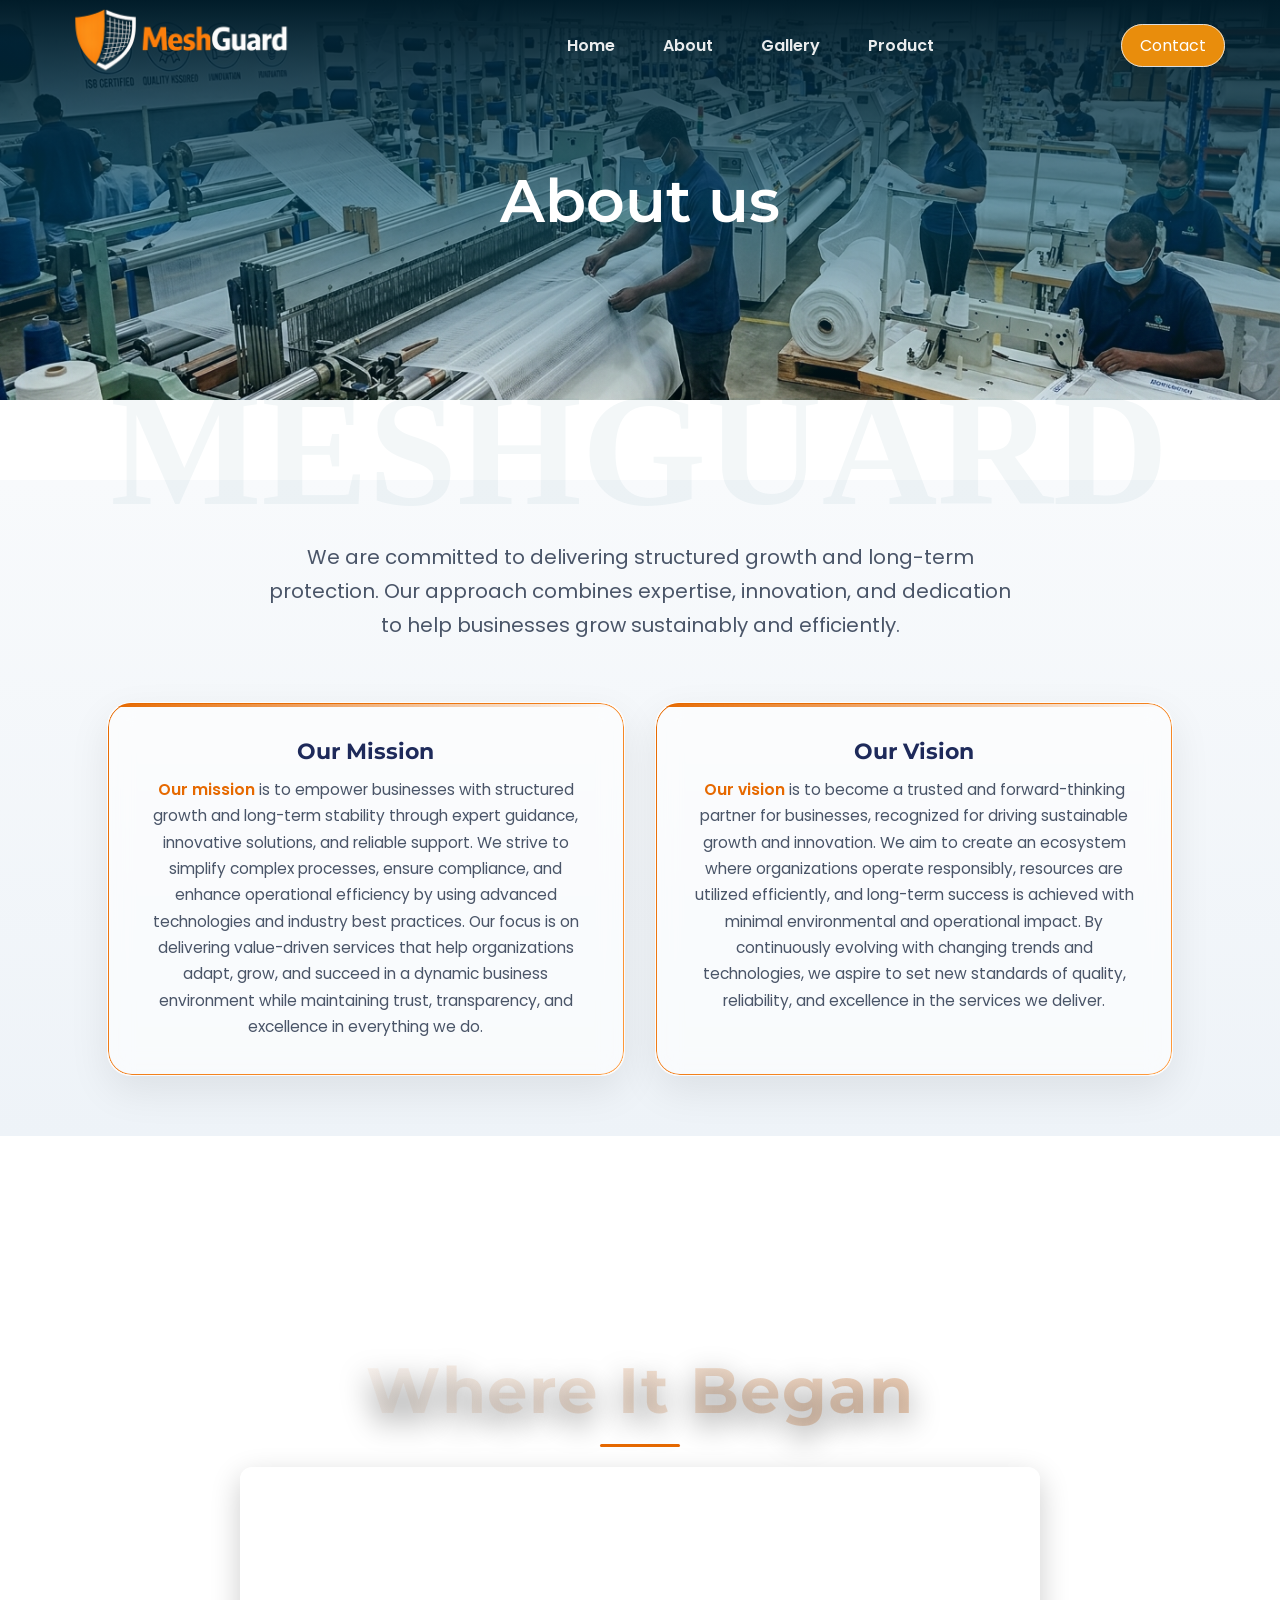
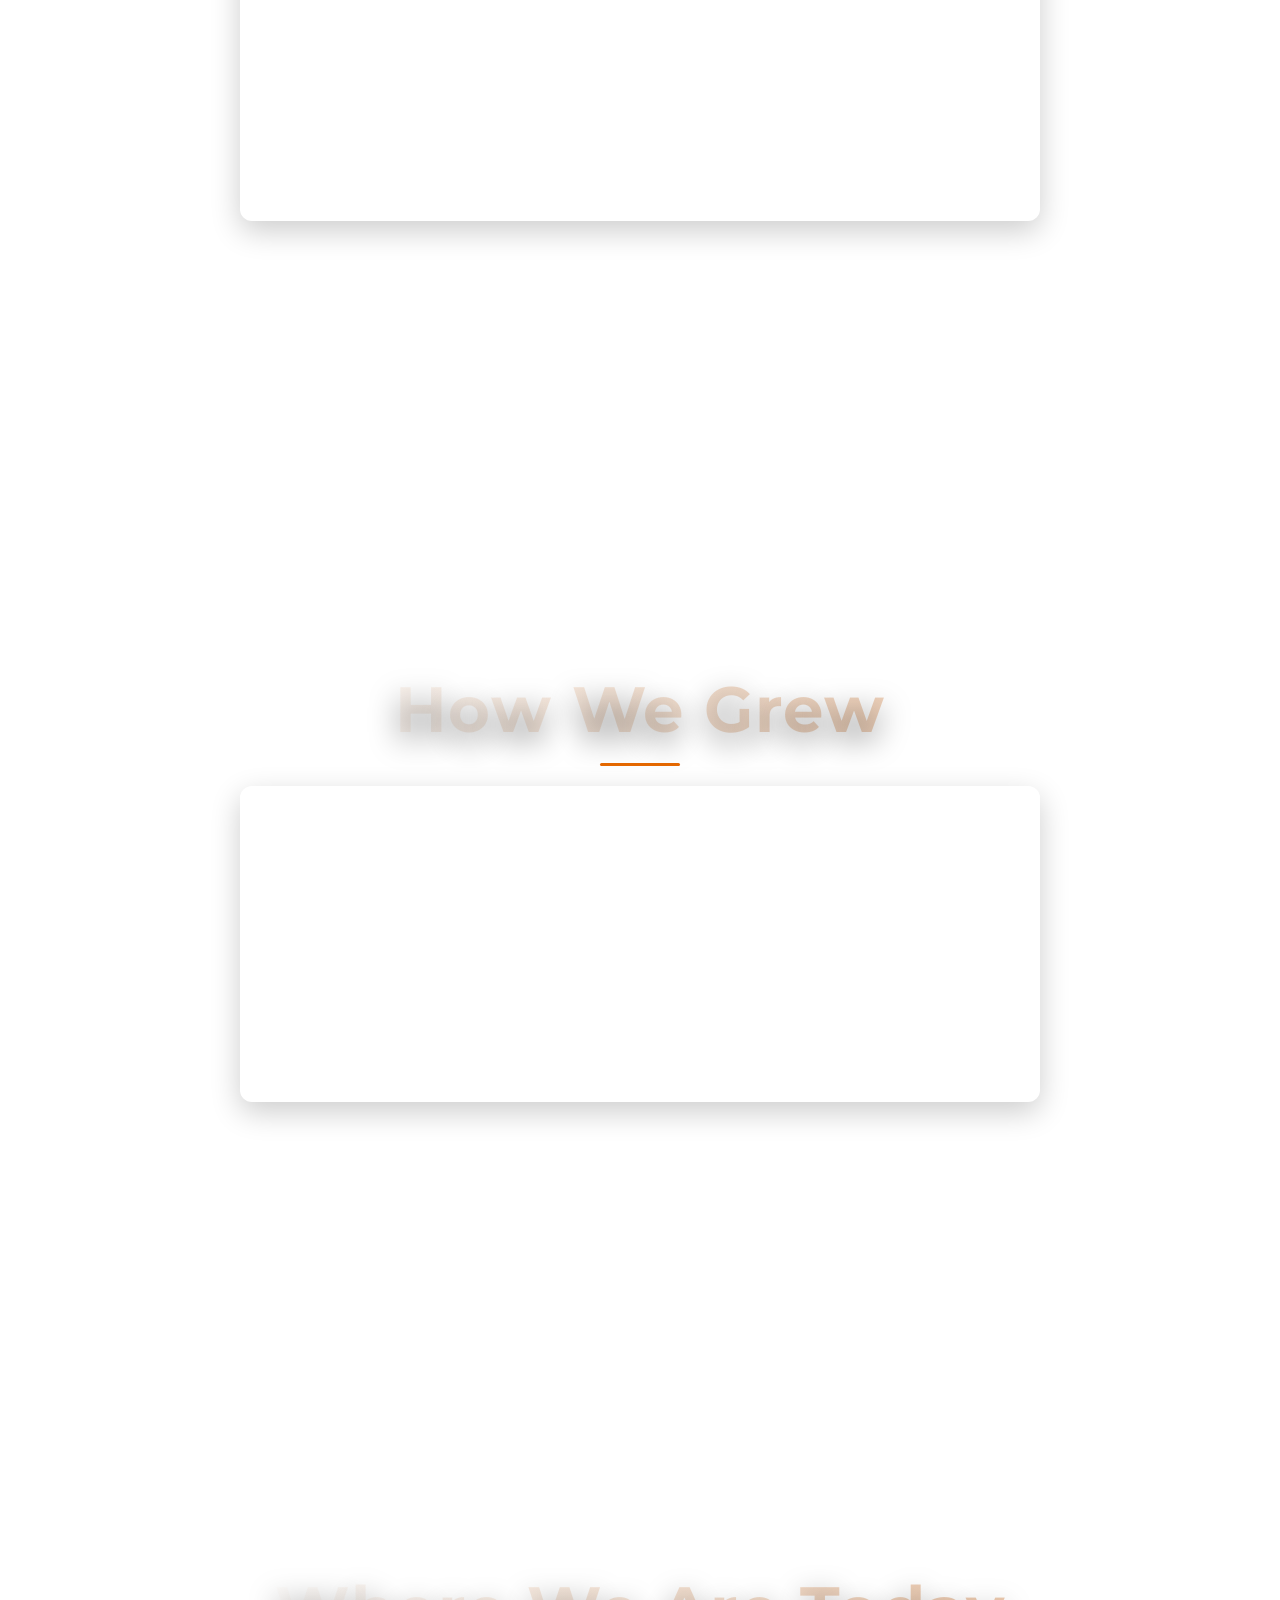
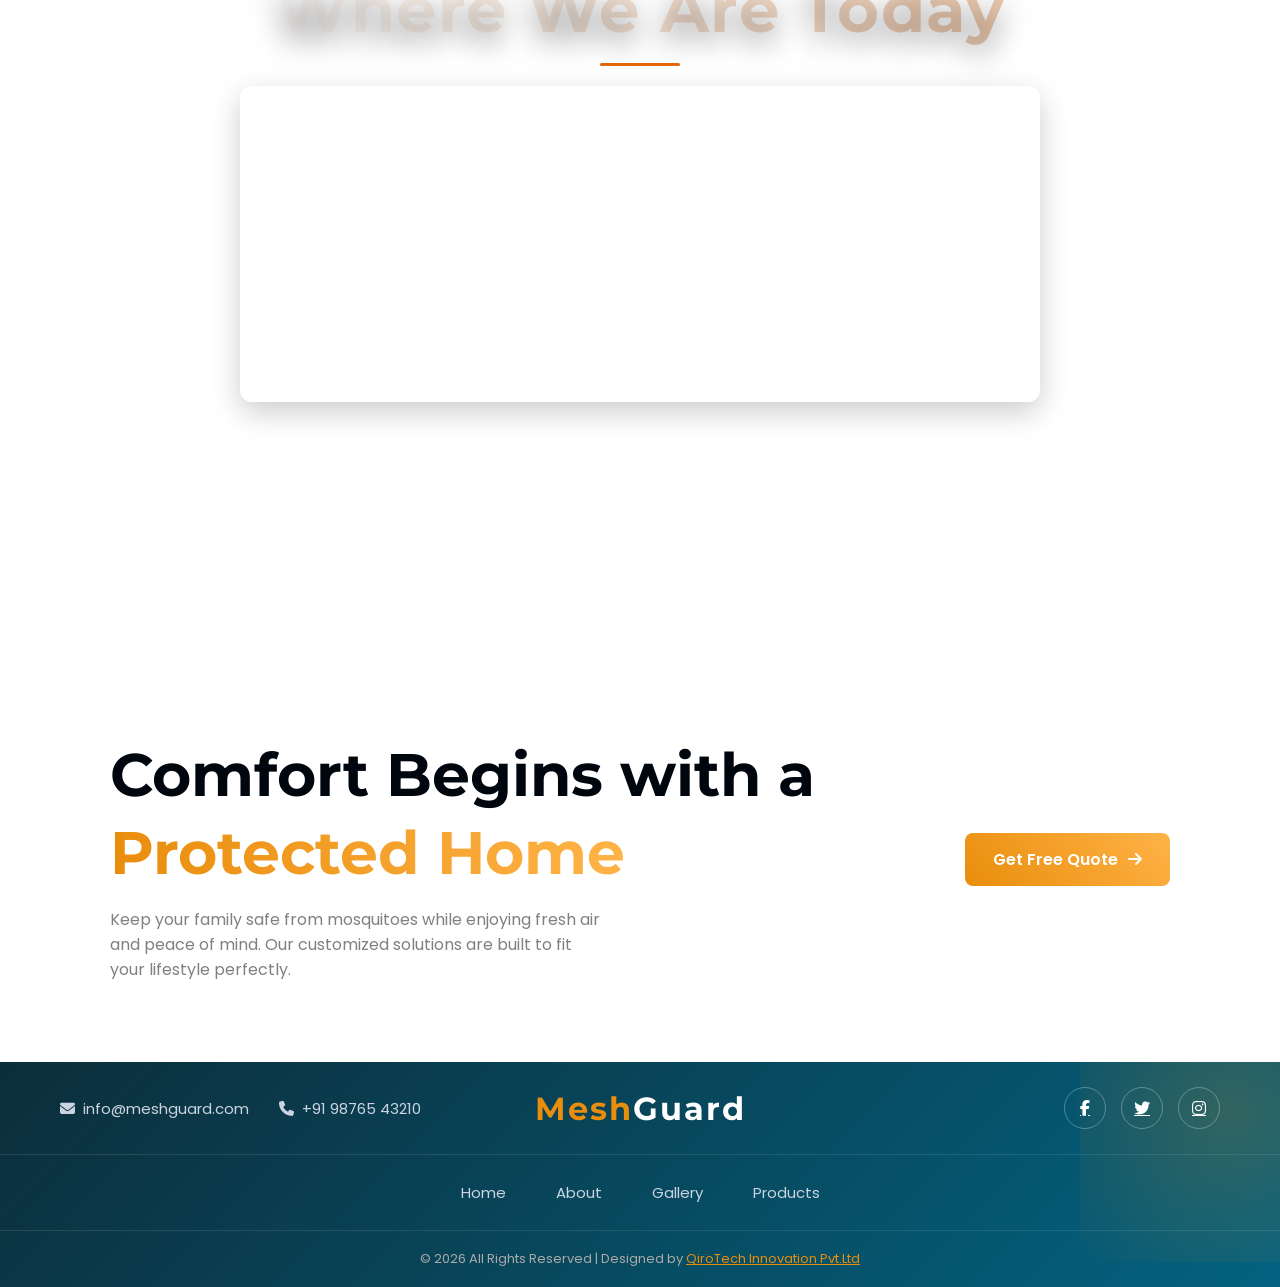
<file: about.html>
<!DOCTYPE html>
<html lang="en">
<head>
    <meta charset="UTF-8">
    <meta name="viewport" content="width=device-width, initial-scale=1.0">
    <title>MeshGuard-about</title>
    <link rel="stylesheet" href="https://cdnjs.cloudflare.com/ajax/libs/font-awesome/6.5.0/css/all.min.css">
    <link href="https://fonts.googleapis.com/css2?family=Poppins:wght@300;400;500;600&family=Montserrat:wght@500;600;700;800&display=swap" rel="stylesheet">
    <link rel="stylesheet" href="css/navbar.css">
    <link rel="stylesheet" href="css/about.css">
    <link rel="stylesheet" href="css/footer.css">
</head>
<body>
    <!-- ===================navbar======================== -->
     
  <header class="navbar">

    <div class="logo">
      <img src="Images/logo_MG.png" alt="Logo">
    </div>

    <nav class="nav-links">
      <a href="index.html">Home</a>
      <a href="about.html">About</a>
      <a href="gallery.html">Gallery</a>
      <a href="Product.html">Product</a>
    </nav>

    <div class="Contact">
        <a href="contact.html">Contact</a>
    </div>

  </header>

  <!-- ===========hero Section================= -->
   <section class="about-hero">
    <div class="overlay"></div>
    <h1>About us</h1>
  </section>

<!-- ===========About Section================= -->

<section class="about-section">

    <!-- About Intro -->
    <div class="about-intro">
    
        <p>
            We are committed to delivering structured growth and long-term protection.
            Our approach combines expertise, innovation, and dedication to help businesses
            grow sustainably and efficiently.
        </p>
    </div>

    <!-- Cards -->
    <div class="about-cards">
        
        <div class="about-card">
            <h3>Our Mission</h3>
            <p>
                <span class="MV-span"> Our mission</span> is to empower businesses with structured growth and long-term stability through 
                expert guidance, innovative solutions, and reliable support. We strive to simplify complex processes, ensure compliance, 
                and enhance operational efficiency by using advanced technologies and industry best practices.
                 Our focus is on delivering value-driven services that help organizations adapt, grow, 
                and succeed in a dynamic business environment while maintaining trust, transparency, and excellence in everything we do.
            </p>
        </div>

        <div class="about-card">
            <h3>Our Vision</h3>
            <p>
                <span  class="MV-span">Our vision</span> is to become a trusted and forward-thinking partner 
                for businesses, recognized for driving sustainable growth and innovation. We aim to create an ecosystem
                 where organizations operate responsibly, resources are utilized efficiently, 
                 and long-term success is achieved with minimal environmental and operational impact.
                  By continuously evolving with changing trends and technologies,
                 we aspire to set new standards of quality, reliability, and excellence in the services we deliver.
            </p>
        </div>

    </div>

</section>

<section class="story-section">

    <div class="story-block">
        <div class="bg bg1"></div>
        <div class="story-text">
            <h2>Where It Began</h2>
            <p>
                Founded with a vision to simplify compliance and business processes, we started as a small initiative driven by clarity and purpose. Over time, our commitment to accuracy, transparency, and client satisfaction helped us build strong relationships and trust. We focused on understanding real business challenges and delivering practical, reliable solutions. This dedication allowed us to grow steadily, expanding our expertise while maintaining the same core values that define who we are today.
            </p>
        </div>
    </div>

    <div class="story-block">
        <div class="bg bg2"></div>
        <div class="story-text">
            <h2>How We Grew</h2>
            <p>
                What began with a few clients quickly evolved into a trusted service, built on consistency, transparency, and strong relationships. With every project, we strengthened our commitment to quality and reliability, earning the confidence of businesses across various sectors. Our client-first approach and attention to detail enabled us to deliver solutions that not only meet requirements but also create long-term value.
            </p>
            </div>
    </div>

    <div class="story-block">
        <div class="bg bg3"></div>
        <div class="story-text">
            <h2>Where We Are Today</h2>
            <p>
                Today, we empower businesses with structured solutions, helping them achieve compliance, stability, and long-term growth with confidence. By combining expertise with a client-focused approach, we ensure every solution is practical, efficient, and tailored to evolving business needs. Our goal is not just to support businesses today, but to build a foundation for their sustainable success in the future.
            </p>
        </div>
    </div>

</section>

<section class="cta-section">

    <div class="cta-container">

        <!-- LEFT CONTENT -->
        <div class="cta-text">
            <h2>
                Comfort Begins with a <br>
                 <span class="gradient-text">Protected Home</span>
            </h2>

            <p>
                Keep your family safe from mosquitoes while enjoying fresh air and peace of mind. 
                Our customized solutions are built to fit your lifestyle perfectly.
            </p>
        </div>

        <!-- RIGHT BUTTON -->
        <div class="cta-action">
            <a href="contact.html" class="cta-btn">
                Get Free Quote 
                <i class="fa-solid fa-arrow-right"></i>
            </a>
        </div>

    </div>

</section>

 <footer class="footer-wire">

    <!-- TOP BAR -->
    <div class="footer-top">
        <div class="footer-left">
            <span><i class="fas fa-envelope"></i> info@meshguard.com</span>
            <span><i class="fas fa-phone"></i> +91 98765 43210</span>
        </div>

        <div class="footer-logo">
            <h2>Mesh<span>Guard</span></h2>
        </div>

        <div class="footer-social">
            <a href="#"><i class="fab fa-facebook-f"></i></a>
            <a href="#"><i class="fab fa-twitter"></i></a>
            <a href="#"><i class="fab fa-instagram"></i></a>
        </div>
    </div>

    <!-- BOTTOM NAV -->
    <div class="footer-bottom">
        <ul>
            <li><a href="#">Home</a></li>
            <li><a href="#">About</a></li>
            <li><a href="#">Gallery</a></li>
            <li><a href="#">Products</a></li>
            
        </ul>
    </div>

      <!-- BOTTOM -->
    <div class="footer-bottom-new">
        <p>© 2026 All Rights Reserved | Designed by <a href="#">QiroTech Innovation Pvt.Ltd</a></p>
    </div>

</footer>

<script src="js/script.js"></script>

</body>
</html>
</file>
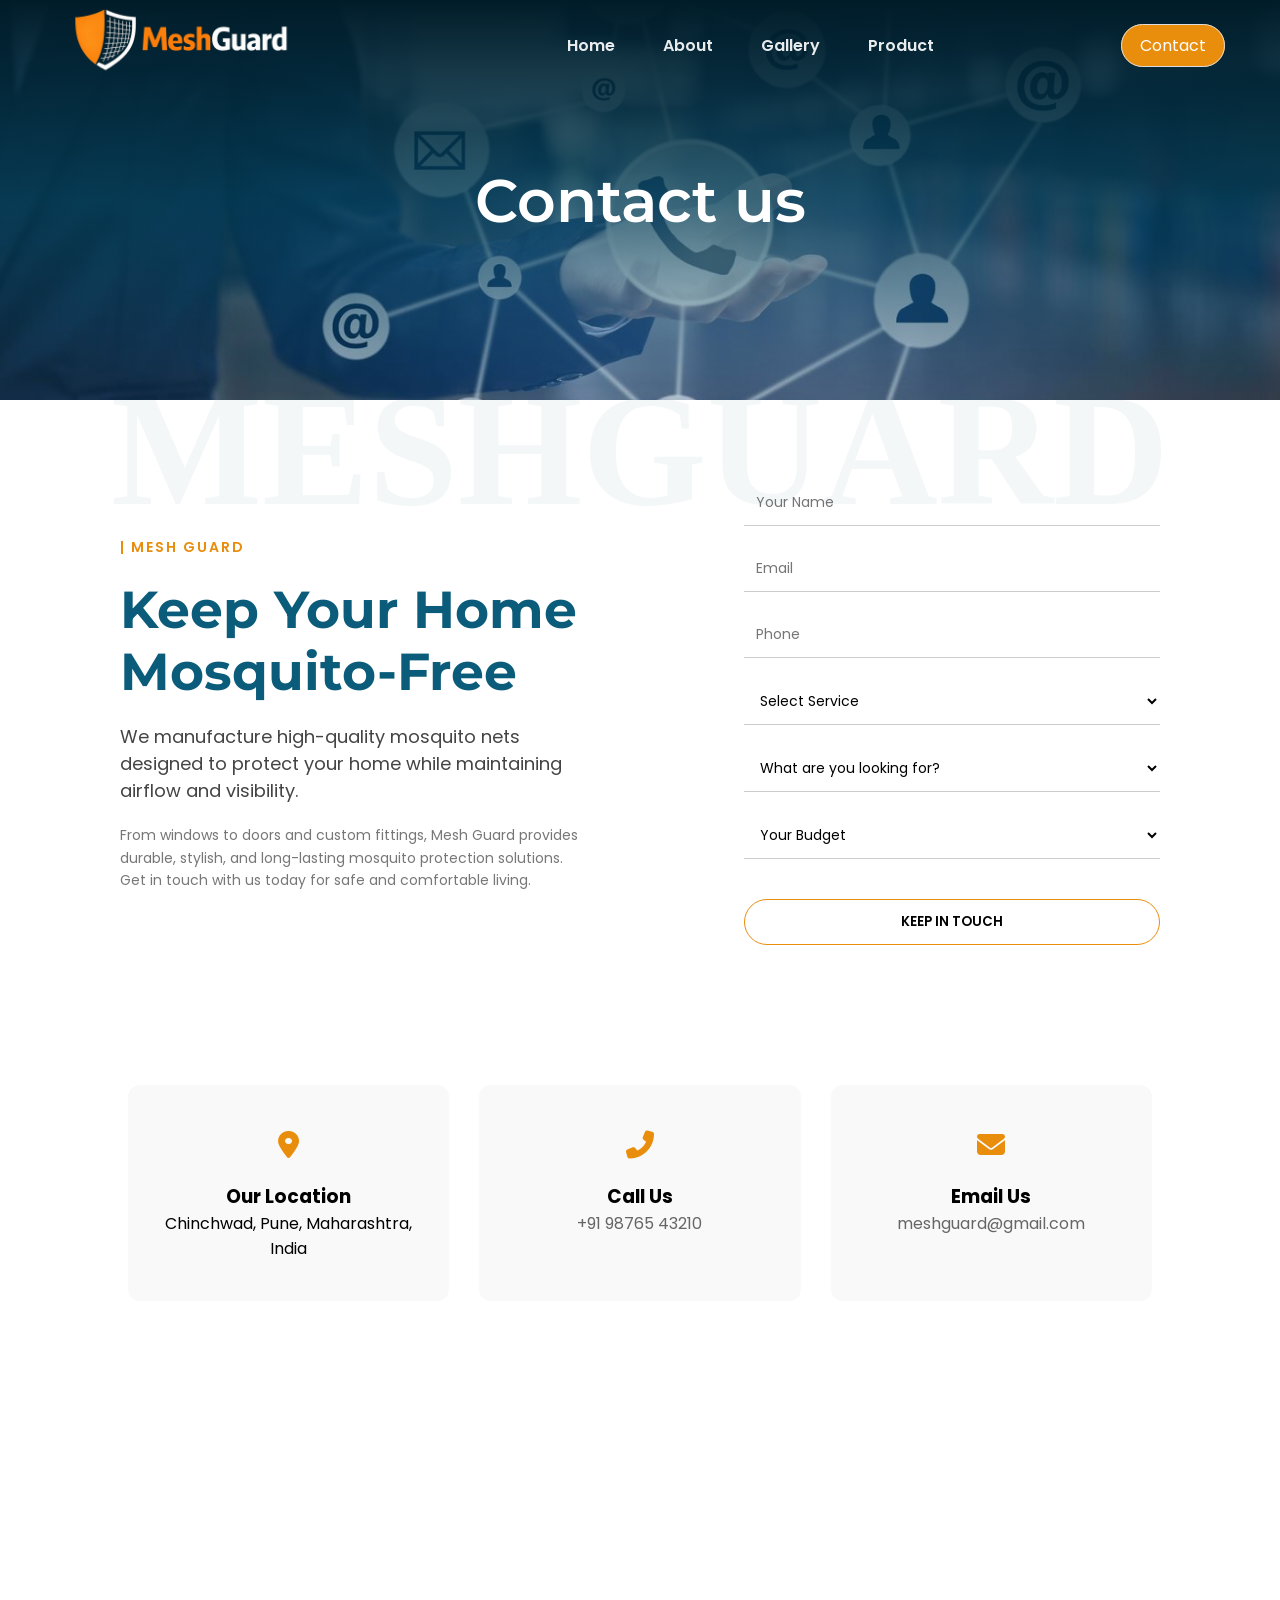
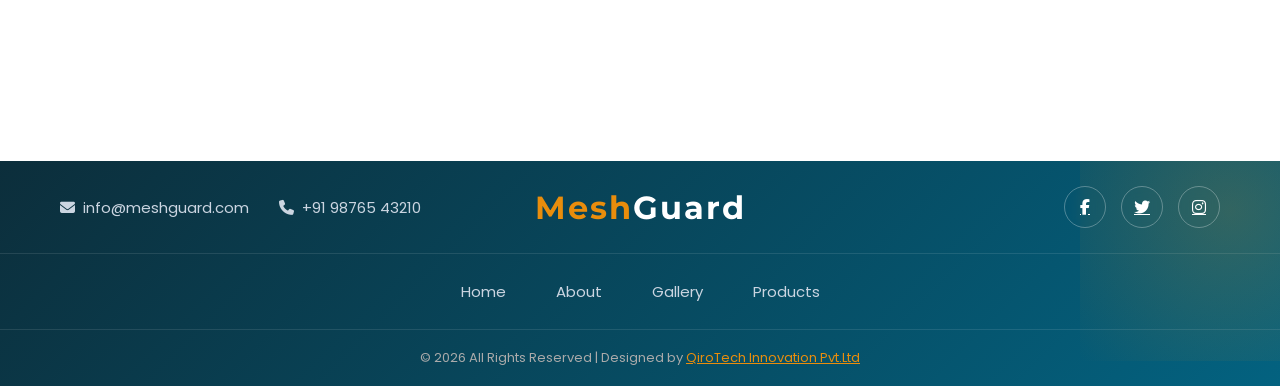
<file: contact.html>
<!DOCTYPE html>
<html lang="en">
<head>
    <meta charset="UTF-8">
    <meta name="viewport" content="width=device-width, initial-scale=1.0">
    <title>MeshGuard-Contact</title>
    <link rel="stylesheet" href="https://cdnjs.cloudflare.com/ajax/libs/font-awesome/6.5.0/css/all.min.css">
    <link href="https://fonts.googleapis.com/css2?family=Poppins:wght@300;400;500;600&family=Montserrat:wght@500;600;700;800&display=swap" rel="stylesheet">
    <link rel="stylesheet" href="css/navbar.css">
    <link rel="stylesheet" href="css/contact.css">
    <link rel="stylesheet" href="css/footer.css">
</head>
<body>

<header class="navbar">
    <div class="logo">
      <img src="Images/logo_MG.png" alt="Logo">
    </div>

    <nav class="nav-links">
      <a href="index.html">Home</a>
      <a href="about.html">About</a>
      <a href="gallery.html">Gallery</a>
      <a href="product.html">Product</a>
    </nav>

    <div class="Contact">
        <a href="contact.html">Contact</a>
    </div>

</header>


<!-- ===========hero Section================= -->
   <section class="contact-hero">
    <div class="overlay"></div>
    <h1>Contact us</h1>
  </section>

<!-- ===========Contact Section================= -->

  <section class="contact-section">
    <div class="container">

        <!-- Left Side -->
        <div class="contact-left">
            <span class="tag">| MESH GUARD</span>
            <h2>Keep Your Home <br> Mosquito-Free</h2>

            <p class="sub-text">
                We manufacture high-quality mosquito nets designed to protect your home
                while maintaining airflow and visibility.
            </p>

            <p class="desc">
                From windows to doors and custom fittings, Mesh Guard provides durable,
                stylish, and long-lasting mosquito protection solutions. Get in touch
                with us today for safe and comfortable living.
            </p>
        </div>

        <!-- Right Side -->
        <div class="contact-right">
            <form>
                <input type="text" placeholder="Your Name" required>
                <input type="email" placeholder="Email" required>
                <input type="tel" placeholder="Phone" required>

                <select>
                    <option>Select Service</option>
                    <option>Window Mosquito Net</option>
                    <option>Door Mosquito Net</option>
                    <option>Sliding Net</option>
                    <option>Custom Installation</option>
                </select>

                <select>
                    <option>What are you looking for?</option>
                    <option>New Installation</option>
                    <option>Repair / Replacement</option>
                    <option>Bulk Order</option>
                </select>

                <select>
                    <option>Your Budget</option>
                    <option>₹1,000 - ₹5,000</option>
                    <option>₹5,000 - ₹10,000</option>
                    <option>₹10,000+</option>
                </select>

                <button type="submit">KEEP IN TOUCH</button>
            </form>
        </div>

    </div>
</section>

<!-- Contact Info Cards -->
<!-- Contact Info Cards -->
<section class="info-section">
    <div class="info-container">

        <div class="info-card">
            <div class="icon">
                <i class="fas fa-map-marker-alt"></i>
            </div>
            <h3>Our Location</h3>
            <p>Chinchwad, Pune, Maharashtra, India</p>
        </div>

        <div class="info-card">
            <div class="icon">
                <i class="fas fa-phone-alt"></i>
            </div>
            <h3>Call Us</h3>
            <p><a href="tel:+919876543210">+91 98765 43210</a></p>
        </div>

        <div class="info-card">
            <div class="icon">
                <i class="fas fa-envelope"></i>
            </div>
            <h3>Email Us</h3>
            <p><a href="mailto:meshguard@gmail.com">meshguard@gmail.com</a></p>
        </div>

    </div>
</section>

<!-- Google Map Section -->
<section class="map-section">
    <iframe 
        src="https://maps.google.com/maps?q=chinchwad%20pune&t=&z=13&ie=UTF8&iwloc=&output=embed"
        allowfullscreen>
    </iframe>
</section>


<footer class="footer-wire">

    <!-- TOP BAR -->
    <div class="footer-top">
        <div class="footer-left">
            <span><i class="fas fa-envelope"></i> info@meshguard.com</span>
            <span><i class="fas fa-phone"></i> +91 98765 43210</span>
        </div>

        <div class="footer-logo">
            <h2>Mesh<span>Guard</span></h2>
        </div>

        <div class="footer-social">
            <a href="#"><i class="fab fa-facebook-f"></i></a>
            <a href="#"><i class="fab fa-twitter"></i></a>
            <a href="#"><i class="fab fa-instagram"></i></a>
        </div>
    </div>

    <!-- BOTTOM NAV -->
    <div class="footer-bottom">
        <ul>
            <li><a href="#">Home</a></li>
            <li><a href="#">About</a></li>
            <li><a href="#">Gallery</a></li>
            <li><a href="#">Products</a></li>
            
        </ul>
    </div>

      <!-- BOTTOM -->
    <div class="footer-bottom-new">
        <p>© 2026 All Rights Reserved | Designed by <a href="#">QiroTech Innovation Pvt.Ltd</a></p>
    </div>

</footer>



<script src="js/script.js"></script>
    
</body>
</html>
</file>
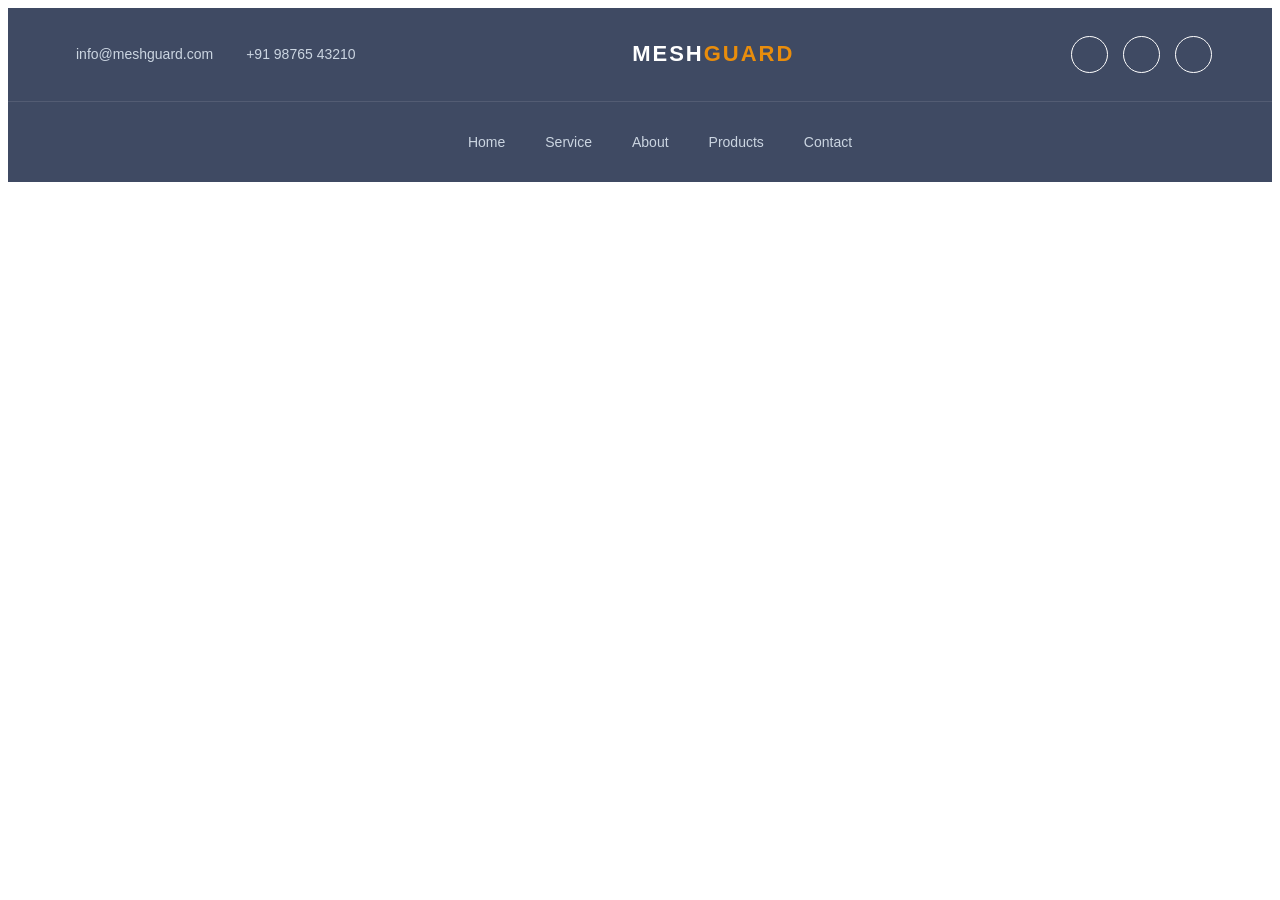
<file: demo.html>
<!DOCTYPE html>
<html lang="en">
<head>
    <meta charset="UTF-8">
    <meta name="viewport" content="width=device-width, initial-scale=1.0">
    <title>Document</title>
</head>
<body>
    <style>
        .footer-wire{
    background:#3f4a63; /* similar to wireframe */
    color:#fff;
    font-family:'Poppins', sans-serif;
}

/* TOP BAR */
.footer-top{
    display:flex;
    justify-content:space-between;
    align-items:center;
    padding:15px 60px;
    border-bottom:1px solid rgba(255,255,255,0.1);
}

/* LEFT */
.footer-left{
    display:flex;
    gap:25px;
    font-size:14px;
    color:#cbd5e1;
   
}

.footer-left i{
    margin-right:8px;
       font-family: var(--font-body);
}

/* LOGO */
.footer-logo h2{
    font-family:'Montserrat', sans-serif;
    font-size:22px;
    letter-spacing:2px;
}

.footer-logo span{
    color:#e98d0c;
}

/* SOCIAL */
.footer-social{
    display:flex;
    gap:15px;
}

.footer-social a{
    width:35px;
    height:35px;
    border:1px solid #fff;
    border-radius:50%;
    display:flex;
    align-items:center;
    justify-content:center;
    color:#fff;
    transition:0.3s;
}

.footer-social a:hover{
    background:#e98d0c;
    border-color:#e98d0c;
}

/* BOTTOM NAV */
.footer-bottom{
    text-align:center;
    padding:15px 0;
}

.footer-bottom ul{
    list-style:none;
    display:flex;
    justify-content:center;
    gap:40px;
}

.footer-bottom ul li a{
    text-decoration:none;
    color:#cbd5e1;
    font-size:14px;
    transition:0.3s;
}

.footer-bottom ul li a:hover{
    color:#e98d0c;
}
    </style>

    <footer class="footer-wire">

    <!-- TOP BAR -->
    <div class="footer-top">
        <div class="footer-left">
            <span><i class="fas fa-envelope"></i> info@meshguard.com</span>
            <span><i class="fas fa-phone"></i> +91 98765 43210</span>
        </div>

        <div class="footer-logo">
            <h2>MESH<span>GUARD</span></h2>
        </div>

        <div class="footer-social">
            <a href="#"><i class="fab fa-facebook-f"></i></a>
            <a href="#"><i class="fab fa-twitter"></i></a>
            <a href="#"><i class="fab fa-instagram"></i></a>
        </div>
    </div>

    <!-- BOTTOM NAV -->
    <div class="footer-bottom">
        <ul>
            <li><a href="#">Home</a></li>
            <li><a href="#">Service</a></li>
            <li><a href="#">About</a></li>
            <li><a href="#">Products</a></li>
            <li><a href="#">Contact</a></li>
        </ul>
    </div>

</footer>
    
</body>
</html>
</file>
<file: css/navbar.css>
*{
    margin: 0;
    padding: 0;
    box-sizing: border-box;
}
html,body{
     width: 100%;
     height: 100%;
}


:root{
    --font-body: 'Poppins', sans-serif;
    --font-heading: 'Montserrat', sans-serif;
}


.navbar{
    position: fixed;
    top: 0px;
    width: 100%;
    height: 90px;
    background-color:transparent;
    display: flex;
    align-items: center;
    justify-content: space-between;
    padding: 0 5px;
    z-index: 1000;
   
}

.logo{
    display: flex;
    align-items: center;
    cursor: pointer;
}
.logo img{
height:250px;
transition:0.3s;
}

.logo img:hover{
transform:scale(1.08);
}

.nav-links a{
margin:0 22px;
text-decoration:none;
font-weight:600;
color:#ffffffe9;
position:relative;
font-size:16px;
font-family: var(--font-body);
}

.nav-links a::after{
content:'';
position:absolute;
width:0%;
height:2px;
background:#e98d0c;
left:0;
bottom:-6px;
transition:0.4s;
}

.nav-links a:hover::after{
width:100%;
}

.Contact a{
padding:9px 18px;
margin-right: 50px;
text-decoration: none;
border-radius:30px;
background-color: #e98d0c;
border:1px solid #ddd;
color:white ;
font-size: 16px;
font-family: var(--font-body);
transition:0.3s

}

.Contact a:hover{
    background:#fff;
    color:#000;
}

/* SCROLL EFFECT */
.navbar.scrolled{
    background: linear-gradient(
        to right,
        #012d41,
        #024d6b,
        #036280
    );
    
    box-shadow: 0 5px 15px rgba(0,0,0,0.3);
    transition: 0.3s ease-in;
}
</file>
<file: css/about.css>
*{
    margin: 0;
    padding: 0;
    box-sizing: border-box;
}
html,body{
    width: 100%;
    height:100%;
    background-color: #ffffff;
}

:root{
    --font-body: 'Poppins', sans-serif;
    --font-heading: 'Montserrat', sans-serif;
}

.about-hero {
    position: relative;
    height: 400px;
    background: url('/Images/about.png') center/cover no-repeat;
    display: flex;
    align-items: center;
    justify-content: center;
    
}

/* Dark overlay */
.about-hero .overlay {
    position: absolute;
    top: 0;
    left: 0;
    width: 100%;
    height: 100%;
    background: linear-gradient(
        180deg,
        #011c29,
        #024d6b91,
        #0363801a
        );
        
}

/* Center text */
.about-hero h1 {
    position: relative;
    color: #fff;
    font-size: 60px;
    font-weight: 600;
    font-family: 'Montserrat', sans-serif;
    z-index: 1;
    font-family: var(--font-heading);
}


/* =================About Section====================== */
/* Section */
.about-section {
    position: relative;
    margin-top: 80px;
    padding: 60px 5%;
    text-align: center;
    background: linear-gradient(180deg, #f8fafc, #eef3f8);
    z-index: 1;
}
.about-section::before{
    content:"MESHGUARD";
    position:fixed;
    top:50%;
    left:50%;
    transform:translate(-50%, -50%);
    font-size:160px;
    font-weight:bold;
    color:rgba(10,92,122,0.05);
    z-index:0;
    font-family: 'Times New Roman', Times, serif;
}

/* .about-section::before {
    content: "ABOUT";
    position: fixed;
    top: 40%;
    left: 50%;
    transform: translate(-50%, -50%);
    
    font-size: 120px;
    font-weight: 800;
    color: rgba(0, 0, 0, 0.04); /* very light 
    
    letter-spacing: 10px;
    white-space: nowrap;
    pointer-events: none;
    z-index: 0;
} */

/* Intro */
.about-intro {
    max-width: 750px;
    margin: 0 auto 60px;
}

.about-intro p {
    font-size: 20px;
    color: #4a5568;
    line-height: 1.7;
    font-family: var(--font-body);
}

/* Highlight text */
.MV-span {
    color: #e66900;
    font-weight: 600;
}

/* Cards Layout */
.about-cards {
    display: flex;
    gap: 30px;
    justify-content: center;
    flex-wrap: wrap;
}

/* Card - Premium Glass Style */
.about-card {
    width: 45%;
    min-width: 300px;
    padding: 35px;
    border-radius: 24px;

    /* Glass effect */
    background: rgba(255, 255, 255, 0.6);
    backdrop-filter: blur(12px);

    /* Border glow */
    border: 1px solid rgba(255, 255, 255, 0.3);
    position: relative;

    /* Shadow */
    box-shadow: 0 15px 40px rgba(0,0,0,0.08);

    transition: all 0.4s ease;
    overflow: hidden;
}

/* Gradient border accent */
.about-card::before {
    content: "";
    position: absolute;
    inset: 0;
    border-radius: 24px;
    padding: 1px;
    background: linear-gradient(135deg, #e66900, #ff9a3c);
    -webkit-mask: 
        linear-gradient(#fff 0 0) content-box, 
        linear-gradient(#fff 0 0);
    -webkit-mask-composite: xor;
            mask-composite: exclude;
}


/* Hover Effect */
.about-card:hover {
    transform: translateY(-12px) scale(1.02);
    box-shadow: 0 25px 60px rgba(0,0,0,0.15);
}

/* Heading */
.about-card h3 {
    color: #1e2a5a;
    font-size: 22px;
    margin-bottom: 12px;
    font-family: var(--font-heading);
}

/* Text */
.about-card p {
    color: #4a5568;
    font-size: 15.5px;
    line-height: 1.7;
    font-family: var(--font-body);
}

/* Subtle top accent line */
.about-card::after {
    content: "";
    position: absolute;
    top: 0;
    left: 0;
    height: 4px;
    width: 100%;
    background: linear-gradient(90deg, #e66900, transparent);
}

.story-section {
    width: 100%;
}

/* Each block */
.story-block {
    position: relative;
    height: 100vh;
    overflow: hidden;
}

/* 🔥 Fixed Background */
.bg {
    position: absolute;
    top: 0;
    left: 0;
    width: 100%;
    height: 120%;
    background-position: center;
    background-size: cover;
    background-attachment: fixed;
    z-index: -1;
}

/* Your images */
.bg1 {
    background-image: linear-gradient(rgba(1, 60, 88, 0.825), rgba(1,45,65,0.6)),
                      url('/Images/Mosquito-Nets-1-2.jpg');
}

.bg2 {
    background-image: linear-gradient(rgba(2, 77, 107, 0.834), rgba(2,77,107,0.6)),
                      url('/Images/sliding-door.webp');
}

.bg3 {
    background-image: linear-gradient(rgba(3, 64, 83, 0.942), rgba(3,98,128,0.6)),
                      url('/Images/window-mosquito-net.jpg');
}

/* ✨ Text */
.story-text {
    position: relative;
    z-index: 2;
    max-width: 700px;
    margin: auto;
    text-align: center;
    top: 50%;
    transform: translateY(-50%);
    color: #fff;
}

/* Story Text Container (adds depth) */
.story-text {
    position: relative;
    z-index: 2;
    max-width: 800px;
    margin: auto;
    text-align: center;
    color: #fff;
}

/* 🔥 Heading - Premium Look */
.story-text h2 {
    font-size: 64px;
    font-family: var(--font-heading);
    font-weight: 700;
    letter-spacing: 1.5px;
    margin-bottom: 20px;

    /* Gradient text */
    background: linear-gradient(90deg, #ffffff, #ecc7aa);
    -webkit-background-clip: text;
    -webkit-text-fill-color: transparent;

    /* Subtle glow */
    text-shadow: 0 10px 30px rgba(0,0,0,0.4);
}

/* ✨ Small accent line under heading */
.story-text h2::after {
    content: "";
    display: block;
    width: 80px;
    height: 3px;
    margin: 15px auto 0;
    background: #e66900;
    border-radius: 2px;
}

/* 📝 Paragraph - Premium readability */
.story-text p {
    font-size: 20px;
    line-height: 1.9;
    font-family: var(--font-body);
    font-weight: 400;
    letter-spacing: 0.5px;

    color: rgba(255, 255, 255, 0.9);

    /* Glass effect */
    background: rgba(255, 255, 255, 0.05);
    padding: 25px 30px;
    border-radius: 12px;

    backdrop-filter: blur(10px);
    -webkit-backdrop-filter: blur(10px);

    /* Soft shadow */
    box-shadow: 0 10px 30px rgba(0,0,0,0.2);
}

.cta-section{
    padding:80px 60px;
    background: linear-gradient(135deg,#ffffff,#ffffff);
    color:#00060e;
    margin-top: 20px; 
}

/* CONTAINER */
.cta-container{
    display:flex;
    align-items:center;
    justify-content:space-between;
    gap:40px;
}

/* TEXT */
.cta-text h2{
    font-size:60px;
    line-height:1.3;
    margin-bottom:15px;
      margin-left: 50px;
      font-family: var(--font-heading);

}

.cta-text p{
    color:#7f8081;
    max-width:500px;
      margin-left: 50px;
      font-family: var(--font-body);
  
}

/* BUTTON */
.cta-btn{
    display:inline-flex;
    align-items:center;
    gap:10px;

    padding:14px 28px;
    font-size:16px;
    font-weight:600;

    background:linear-gradient(45deg,#e98d0c,#ffb347);
    color:#fff;

    text-decoration:none;
    border-radius:8px;

    transition:0.3s;
      margin-right: 50px;
      font-family: var(--font-body);
}

/* HOVER */
.cta-btn:hover{
    transform:translateY(-4px);
    box-shadow:0 10px 30px rgba(233,141,12,0.4);
}

.cta-btn i{
    transition:0.3s;
}

.cta-btn:hover i{
    transform:translateX(6px);
}

.gradient-text{
    background: linear-gradient(90deg,#e98d0c,#ffb347);
    -webkit-background-clip:text;
    -webkit-text-fill-color:transparent;
    font-family: var(--font-heading);
}
</file>
<file: css/footer.css>
*{
    margin: 0;
    padding: 0;
    box-sizing: border-box;
}
html,body{
    width: 100%;
    height:100%;
    background-color: #ffffff;
}

:root{
    --font-body: 'Poppins', sans-serif;
    --font-heading: 'Montserrat', sans-serif;
}

/* ===== PREMIUM FOOTER ===== */
.footer-wire{
    background: linear-gradient(135deg, #0c2e3b, #036280);
    color:#fff;
    position: relative;
    overflow: hidden;
}

/* subtle glow effect */
.footer-wire::before{
    content:"";
    position:absolute;
    width:300px;
    height:300px;
    background:radial-gradient(circle, rgba(233,141,12,0.2), transparent);
    top:-100px;
    right:-100px;
}

/* ===== TOP BAR ===== */
.footer-top{
    display:grid;
    grid-template-columns: 1fr auto 1fr; /* PERFECT CENTER ALIGN */
    align-items:center;
    padding:25px 60px;
    border-bottom:1px solid rgba(255,255,255,0.1);
    font-family: var(--font-body);
}

/* LEFT */
.footer-left{
    display:flex;
    gap:30px;
    font-size:15px;
    color:#cbd5e1;
}

.footer-left span{
    display:flex;
    align-items:center;
    gap:8px;
}

/* ===== LOGO (CENTER PERFECT) ===== */
.footer-logo{
    text-align:center;
}

.footer-logo h2{
    font-size:32px;
    letter-spacing:2px;
    font-weight:700;
    font-family: var(--font-heading);
      color:#e98d0c;
}

.footer-logo span{
    color:#fff;
    font-family: var(--font-heading);
}

/* ===== SOCIAL ===== */
.footer-social{
    display:flex;
    justify-content:flex-end;
    gap:15px;
}

.footer-social a{
    width:42px;
    height:42px;
    border:1px solid rgba(255,255,255,0.3);
    border-radius:50%;
    display:flex;
    align-items:center;
    justify-content:center;
    color:#fff;
    transition:all 0.3s ease;
    backdrop-filter: blur(6px);
}

/* hover glow */
.footer-social a:hover{
    background:#e98d0c;
    border-color:#e98d0c;
    transform:translateY(-4px) scale(1.1);
    box-shadow:0 10px 20px rgba(233,141,12,0.4);
}

/* ===== BOTTOM NAV ===== */
.footer-bottom{
    padding:25px 0;
    font-family:var(--font-body) ;
}

.footer-bottom ul{
    list-style:none;
    display:flex;
    justify-content:center;
    gap:50px;
}

/* NAV LINKS */
.footer-bottom ul li a{
    text-decoration:none;
    color:#cbd5e1;
    font-size:15px;
    position:relative;
    transition:0.3s;
}

/* underline animation */
.footer-bottom ul li a::after{
    content:"";
    position:absolute;
    left:0;
    bottom:-5px;
    width:0%;
    height:2px;
    background:#e98d0c;
    transition:0.3s;
}

.footer-bottom ul li a:hover{
    color:#fff;
}

.footer-bottom ul li a:hover::after{
    width:100%;
}

/* ===== COPYRIGHT ===== */
.footer-bottom-new{
    text-align:center;
    padding:18px;
    border-top:1px solid rgba(255,255,255,0.1);
    font-size:13px;
    color:#aaa;
    font-family:var(--font-body);
}

.footer-bottom-new a{
    color:#e98d0c;
}

/* ===== RESPONSIVE ===== */
@media(max-width:768px){

    .footer-top{
        grid-template-columns: 1fr;
        gap:20px;
        text-align:center;
    }

    .footer-left{
        justify-content:center;
        flex-direction:column;
        gap:10px;
    }

    .footer-social{
        justify-content:center;
    }

    .footer-bottom ul{
        flex-direction:column;
        gap:15px;
    }
}
</file>
<file: css/contact.css>
*{
    margin: 0;
    padding: 0;
    box-sizing: border-box;
}
html,body{
    width: 100%;
    height:100%;
    background-color: #fff;
}

:root{
    --font-body: 'Poppins', sans-serif;
    --font-heading: 'Montserrat', sans-serif;
}

.contact-hero {
    position: relative;
    height: 400px;
    background: url('/Images/contact.jpg') center/cover no-repeat;
    display: flex;
    align-items: center;
    justify-content: center;
    
}

/* Dark overlay */
.contact-hero .overlay {
    position: absolute;
    top: 0;
    left: 0;
    width: 100%;
    height: 100%;
    background: linear-gradient(
        180deg,
        #011c29,
        #013d54c1,
        #0363801a
        );
        
}

/* Center text */
.contact-hero h1 {
    position: relative;
    color: #fff;
    font-size: 60px;
    font-weight: 600;
    font-family: 'Montserrat', sans-serif;
    z-index: 1;
    font-family: var(--font-heading);
}


/* ==================================================================== */
.contact-section {
    padding: 80px 120px;
    background: #fff;
    font-family: 'Poppins', sans-serif;
}

.contact-section::before{
    content:"MESHGUARD";
    position:fixed;
    top:50%;
    left:50%;
    transform:translate(-50%, -50%);
    font-size:160px;
    font-weight:bold;
    color:rgba(10,92,122,0.05);
    z-index:0;
    font-family: 'Times New Roman', Times, serif;
}

.container {
    display: flex;
    justify-content: space-between;
    align-items: center;
    gap: 60px;
}

/* LEFT SIDE */
.contact-left {
    width: 45%;
}

.tag {
    color: #e98d0c;
    font-size: 14px;
    letter-spacing: 2px;
    font-weight: 600;
}

.contact-left h2 {
    font-size: 52px;
    margin: 20px 0;
    font-family: 'Montserrat', sans-serif;
    line-height: 1.2;
    color: #0a5c7a;
}

.sub-text {
    font-size: 18px;
    color: #444;
    margin-bottom: 20px;
    font-family: var(--font-body);
}

.desc {
    font-size: 14px;
    color: #777;
    line-height: 1.6;
    font-family: var(--font-body);
}

/* RIGHT SIDE */
.contact-right {
    width: 40%;
}

.contact-right form {
    display: flex;
    flex-direction: column;
    gap: 20px;
}

.contact-right input,
.contact-right select {
    padding: 12px;
    border: none;
    border-bottom: 1px solid #ccc;
    background: transparent;
    outline: none;
    font-size: 14px;
    font-family: var(--font-body);
}

.contact-right button {
    margin-top: 20px;
    padding: 12px;
    border-radius: 25px;
    border: 1px solid #e98d0c;
    background: transparent;
    cursor: pointer;
    font-weight: 600;
    transition: 0.3s;
    font-family: var(--font-body);
}

.contact-right button:hover {
    background: #e98d0c;
    color: #fff;
}

/* RESPONSIVE */
/* @media (max-width: 900px) {
    .container {
        flex-direction: column;
    }

    .contact-left,
    .contact-right {
        width: 100%;
    }
} */

/* INFO CARDS */
.info-section {
    padding: 60px 10%;
    background:#fff;
}

.info-container {
    display: flex;
    justify-content: space-between;
    gap: 30px;
}

.info-card {
    flex: 1;
    text-align: center;
    padding: 40px 20px;
    border-radius: 12px;
    background: #f9f9f9;
    transition: 0.3s;
    cursor: pointer;
    font-family: var(--font-body);
}

.info-card:hover {
    transform: translateY(-10px);
    box-shadow: 0 10px 30px rgba(0,0,0,0.1);
}

/* ICON STYLE */
.icon {
    font-size: 28px;
    margin-bottom: 15px;
    color: #e98d0c;
    transition: 0.3s;
}

.info-card:hover .icon {
    transform: scale(1.2);
    color: #0a5c7a;
}

/* LINK STYLE */
.info-card a {
    text-decoration: none;
    color: #666;
    transition: 0.3s;
    font-family: var(--font-body);
}

.info-card a:hover {
    color: #0a5c7a;
}

/* GOOGLE MAP */
.map-section {
    width: 100%;
    height: 400px;
    font-family: var(--font-body);
}

.map-section iframe {
    width: 100%;
    height: 100%;
    border: none;
}

/* RESPONSIVE */
@media (max-width: 900px) {
    .info-container {
        flex-direction: column;
    }
}
</file>
